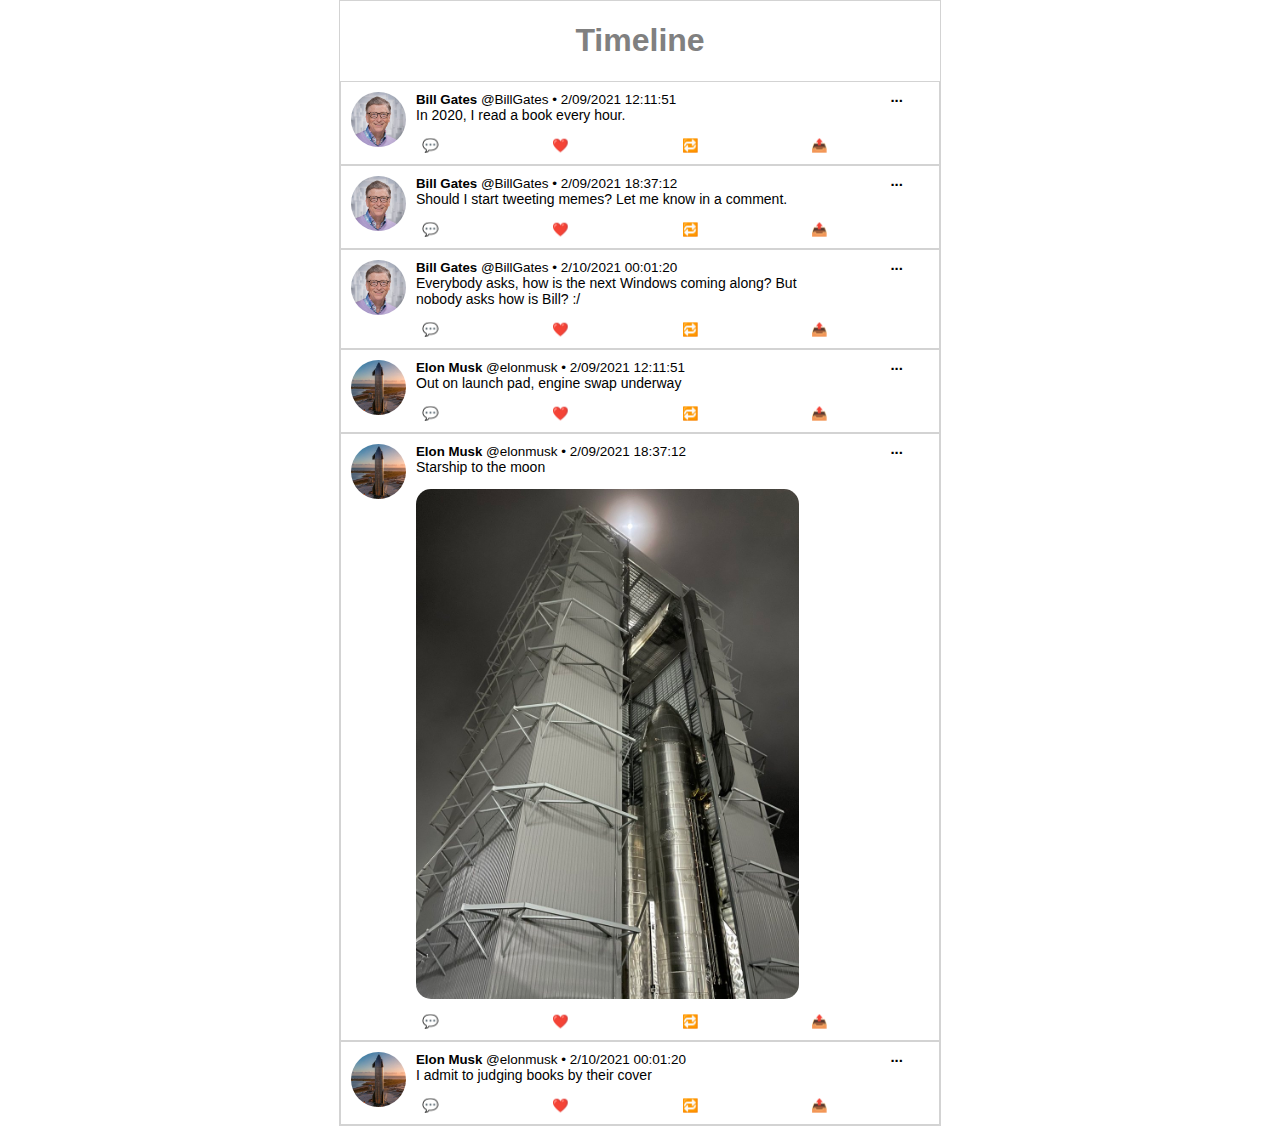
<file: timeline.html>
<!DOCTYPE html>
<html lang="en">
<head>
    <title>Timeline API</title>
    <link rel="stylesheet" href="style.css">
</head>
<body>
    <div id="content center">
        <div id="timeline-header"></div>
        <div id="timeline"></div>
    </div>
    <script src="timeline.js"></script>
</body>
</html>
</file>
<file: style.css>
body{
    font-family: Arial, Helvetica, sans-serif;
    max-width: 600px;
    margin: 0 auto;
    border: .5px solid lightgrey;
}
#header{
    display: flex;
}
.back-arrow{
    color: blue;
    height: 50%;
    margin: auto 0; 
    padding: 0 15px;
    border:none;
    background:none;
    font-size: 18px; 
}
.back-arrow:hover{
    cursor:pointer;
}
.header-text{
    display: inline-block;
    padding-left: 20px;
}
.header-title{
    margin: 0;
}
.header-subtitle{
    margin: 0;
    font-size: 13px;
    padding-bottom: 5px;
}
.cover-photo{
    max-width: 100%;
    /*max-width overrides width value of image.
    /*percentage: refers to width of container.
    /*in practice, it prevents an element from spilling over its container, 
    and also allows the image to maintain its aspect ratio. */
}
.main-user-photo{
    border-radius: 50%;
    width: 120px;
    position: relative;
    top: -70px; /*neat trick for moving an image up, especially for overlaying an image*/
    border: 4px solid white;
    margin-bottom: -90px; /*neat trick for when a positioned image has leftover space you want to remove for content below*/
}
#details{   
    display: flex;    
}
.details-left{
    flex: .95;
    margin-left: 3%;
}
.details-bold{
    display: inline;
    font-weight: 550;
}
.details-display-name{
    margin-bottom: 1%;
}
.details-user-name{
    margin: 0;
    font-size: 15px;
}
.details-join-date{
    font-size: 14px;
}
.details-right{
    margin-top: 2%;
}
.follow-button{
    border-radius: 50px;
    padding: 10px 0;
    width: 95px;
    color: white;
    background-color: rgb(1, 156, 252);
    border:none;
    font-size: 13px;
    font-weight: bold;
}
.follow-button:hover{
    cursor: pointer;
}
.feed-tabs{
    display: flex;
    margin: 15px 0
}
.feed-tab{
    flex: 1;
    justify-content: space-around;
    text-align: center;
    font-weight: bold;
    color: grey
}
.feed-tab:first-child{
    color: black;
}
.feed-tab:hover{
    cursor:pointer;
    color: black;
    transition: .1s;
}
.tweets-content{
    display:flex;
    border: .5px solid lightgray;
}
.feed-profile-photo{
    width: 55px;
    border-radius: 50%;
    margin: 10px;
}
.feed-profile-photo:hover{
    cursor: pointer;
}
.feed-center{
    flex: 4;
    /* by giving the center remaining space, we're allowing the feed icons to stretch.*/
}
.feed-header{
    margin-top: 10px;
    margin-bottom: 0;
}
.feed-username{
    font-weight:300;
    font-size: 13.5px;
}
.feed-tweet{
    margin-top: 0px;
    font-size: 14px;
}
.feed-tweet-image{
    max-height: 510px;
    border-radius: 15px;
    /*decided to constrain width by using max-height in order to preserve aspect ratio*/
}
.feed-center-bottom{
    display:flex;
    justify-content: space-between;
    margin: 10px 0;
}
.feed-right{
    flex: 1;
}
.feed-right-button{
    margin-left: 50px;
    margin-top: 5px;
    font-size: 15px;
    font-weight: bold;
} 
.feed-icons{
    border: none;
    background: none;
}
.feed-icons:hover{
    cursor: pointer;
}
.feed-right-button{
    border: none;
    background: none;
}
.feed-right-button:hover{
    cursor: pointer;
}



/*Timeline*/
#timeline-header{
   text-align: center;
   color: gray;
}
</file>
